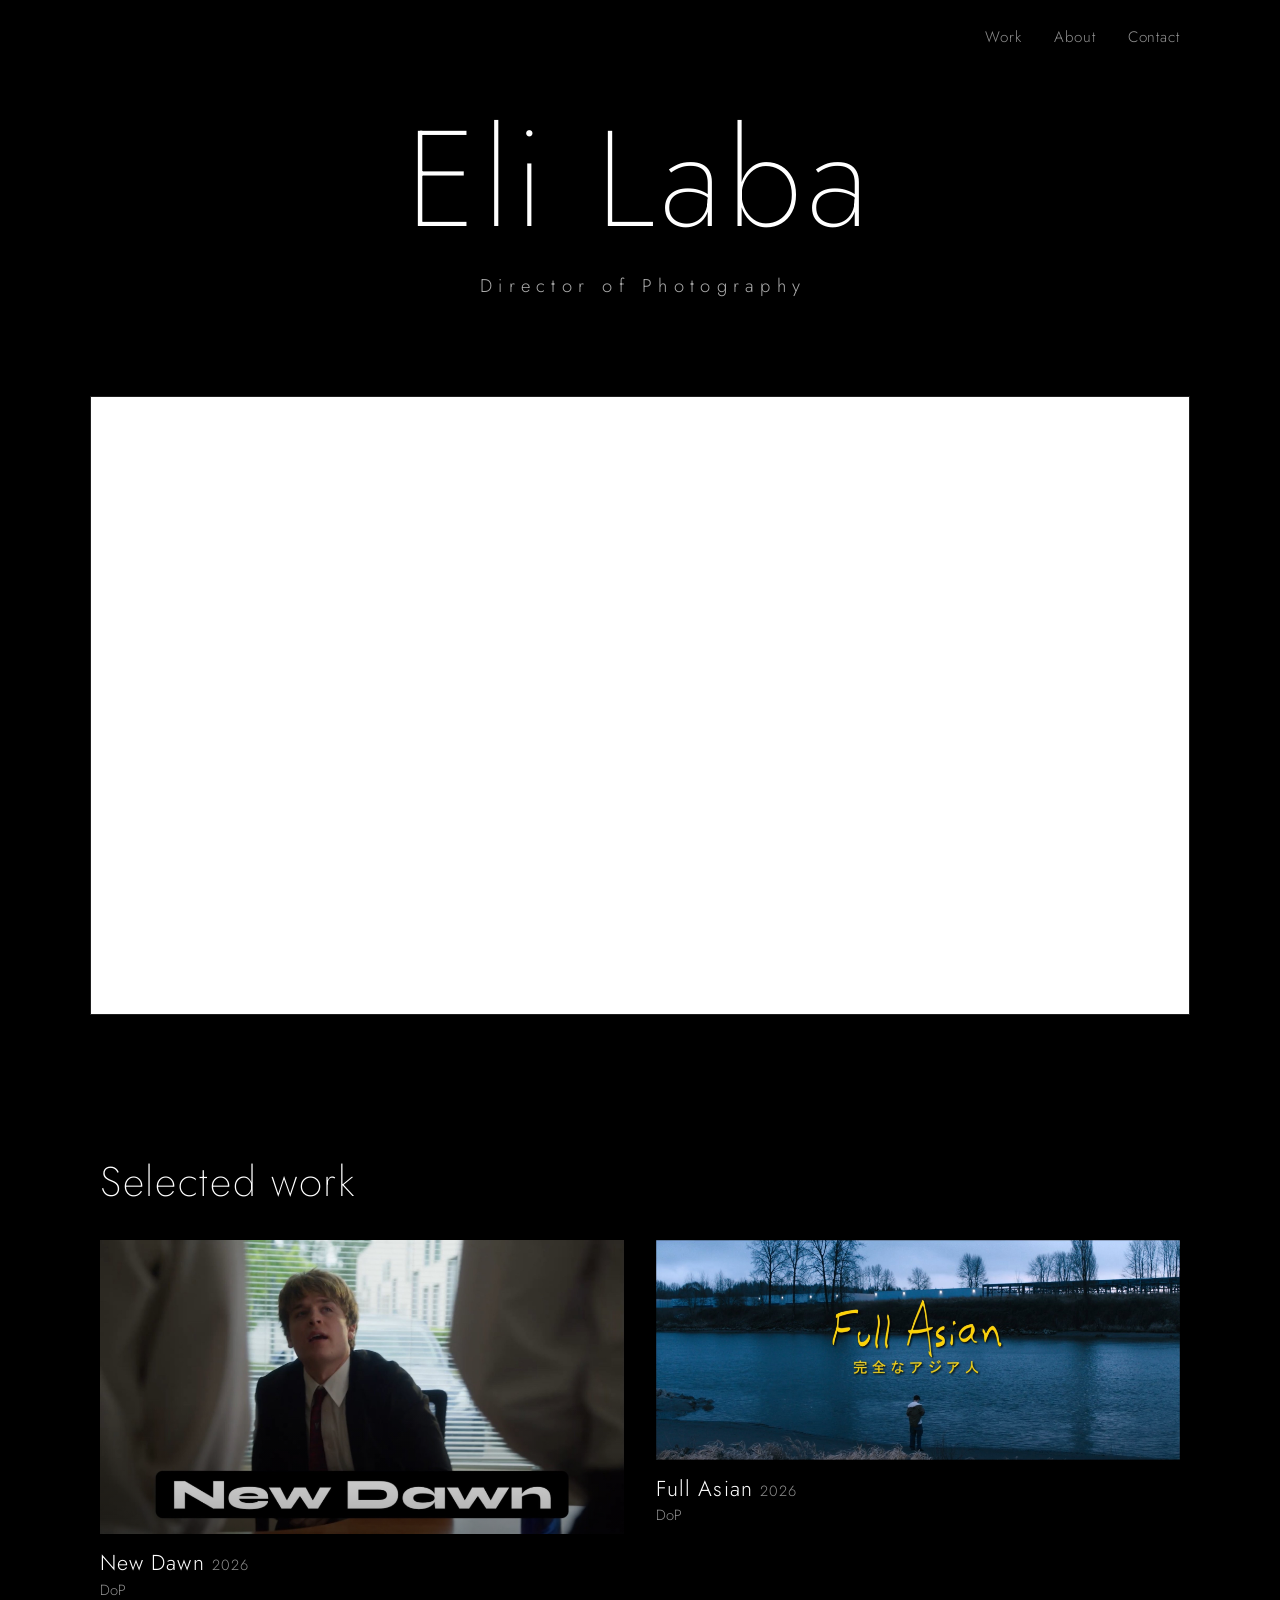
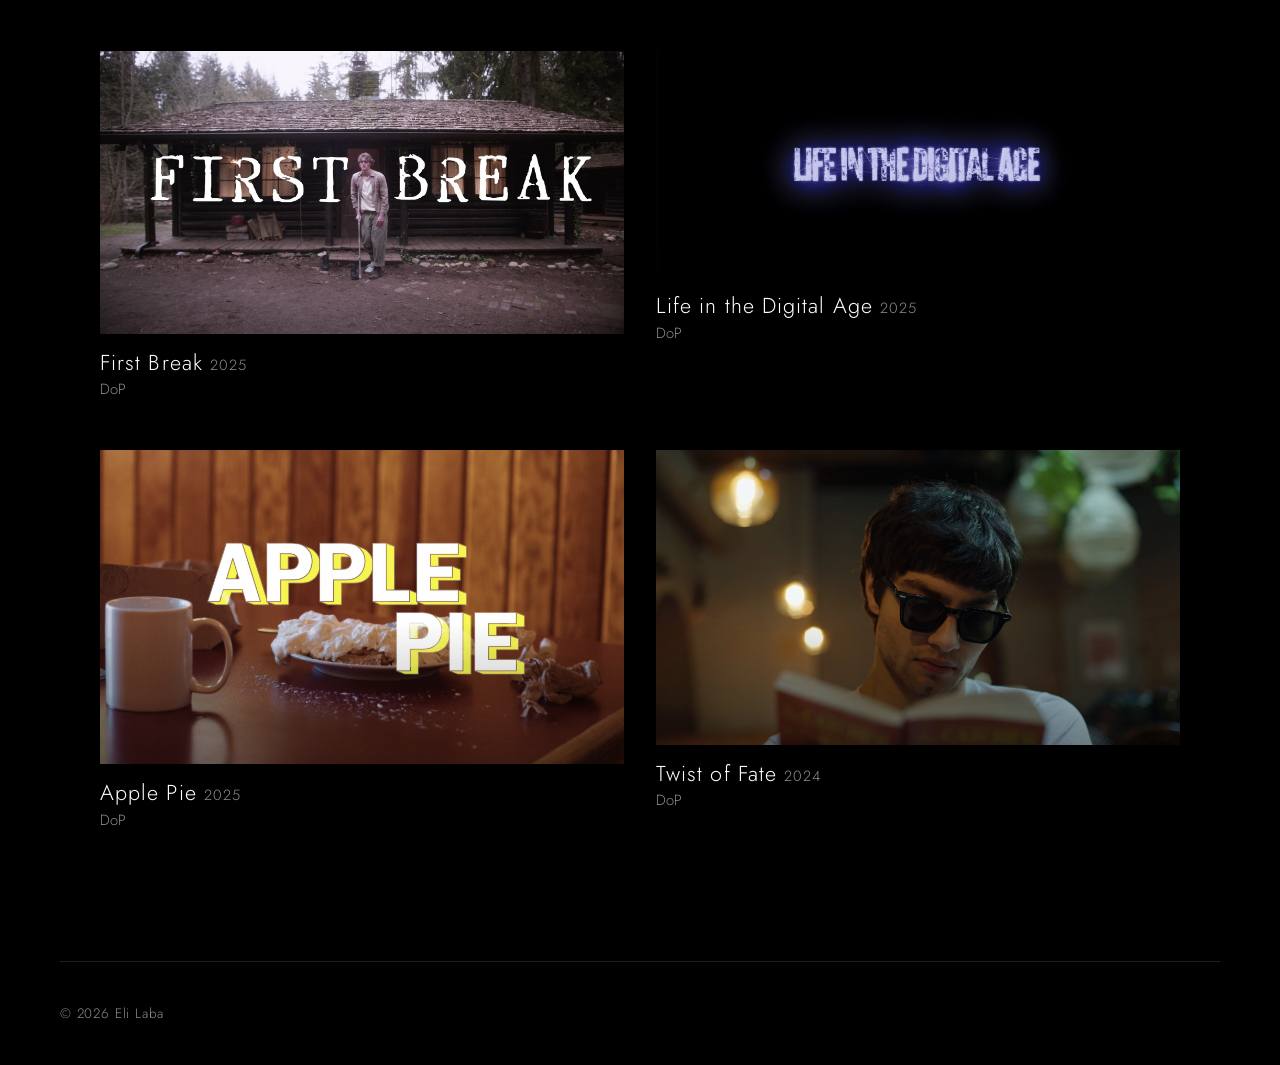
<file: index.html>
<!DOCTYPE html>
<html lang="en">
<head>
<meta charset="utf-8">
<meta name="viewport" content="width=device-width, initial-scale=1, viewport-fit=cover">
<meta name="color-scheme" content="dark">
<meta name="theme-color" content="#000000">
<title>Eli Laba — Cinematographer</title>
<link rel="preconnect" href="https://fonts.googleapis.com">
<link rel="preconnect" href="https://fonts.gstatic.com" crossorigin>
<link href="https://fonts.googleapis.com/css2?family=Jost:wght@200;300;400&display=swap" rel="stylesheet">
<link rel="stylesheet" href="style.css">
</head>
<body data-page="home">
<nav id="nav" aria-label="Main"></nav>
<header class="opening" id="top">
  <div class="title"><h1 id="name">Eli Laba</h1><p class="sub" id="role">Cinematographer</p></div>
  <div class="reel" id="reel" role="region" aria-label="Demo reel"></div>
</header>
<main class="wrap">
  <section id="work" aria-labelledby="wt"><h2 id="wt" class="reveal">Selected work</h2><div class="work" id="grid"></div></section>
</main>
<footer class="foot wrap" id="foot"></footer>
<script src="site.js"></script>
</body>
</html>
</file>
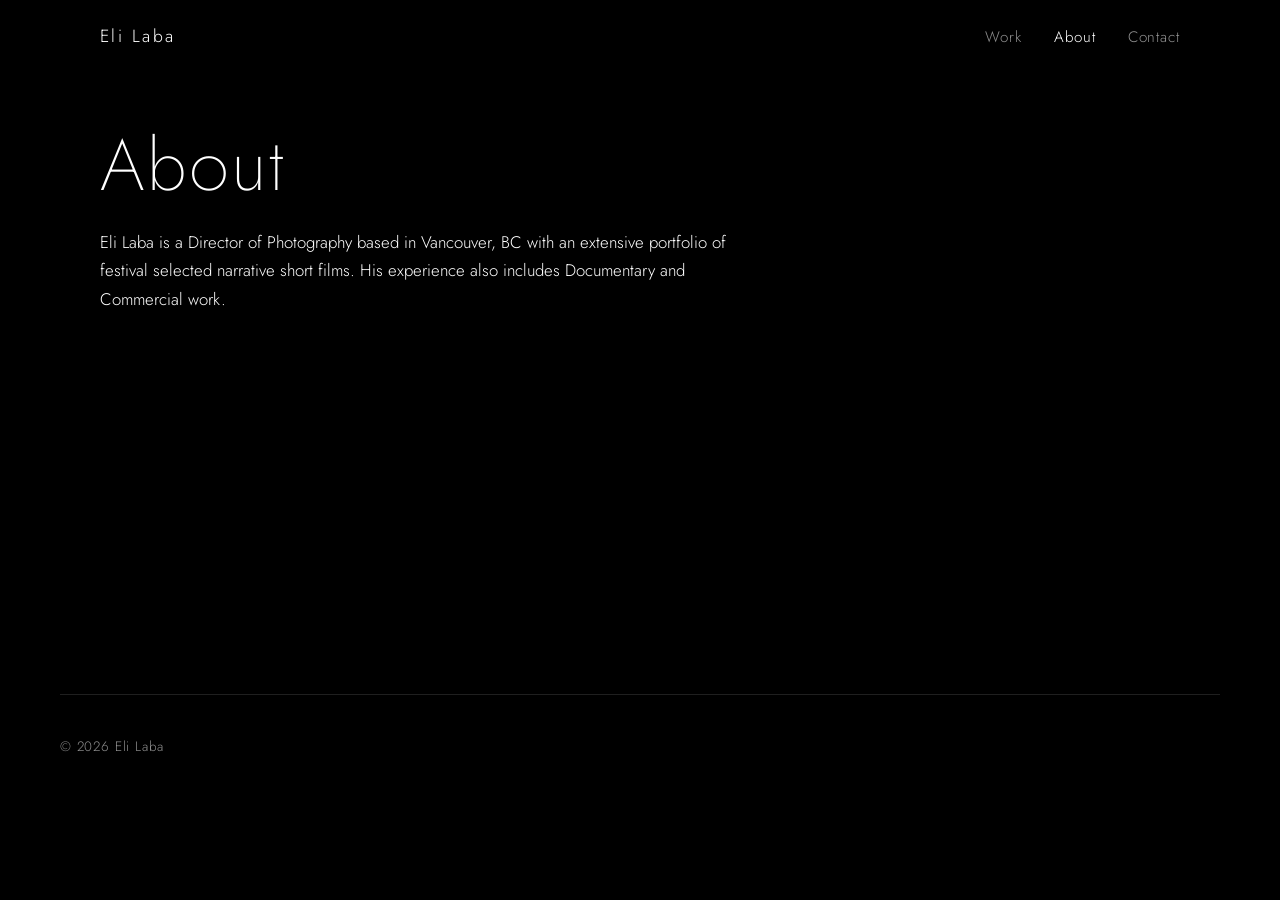
<file: about.html>
<!DOCTYPE html>
<html lang="en">
<head>
<meta charset="utf-8">
<meta name="viewport" content="width=device-width, initial-scale=1, viewport-fit=cover">
<meta name="color-scheme" content="dark">
<meta name="theme-color" content="#000000">
<title>About — Eli Laba</title>
<link rel="preconnect" href="https://fonts.googleapis.com">
<link rel="preconnect" href="https://fonts.gstatic.com" crossorigin>
<link href="https://fonts.googleapis.com/css2?family=Jost:wght@200;300;400&display=swap" rel="stylesheet">
<link rel="stylesheet" href="style.css">
</head>
<body data-page="about">
<nav id="nav" aria-label="Main"></nav>
<main class="wrap page"><h1 class="pg">About</h1><p class="lead" id="intro"></p><div class="txt" id="txt"></div></main>
<footer class="foot wrap" id="foot"></footer>
<script src="site.js"></script>
</body>
</html>
</file>
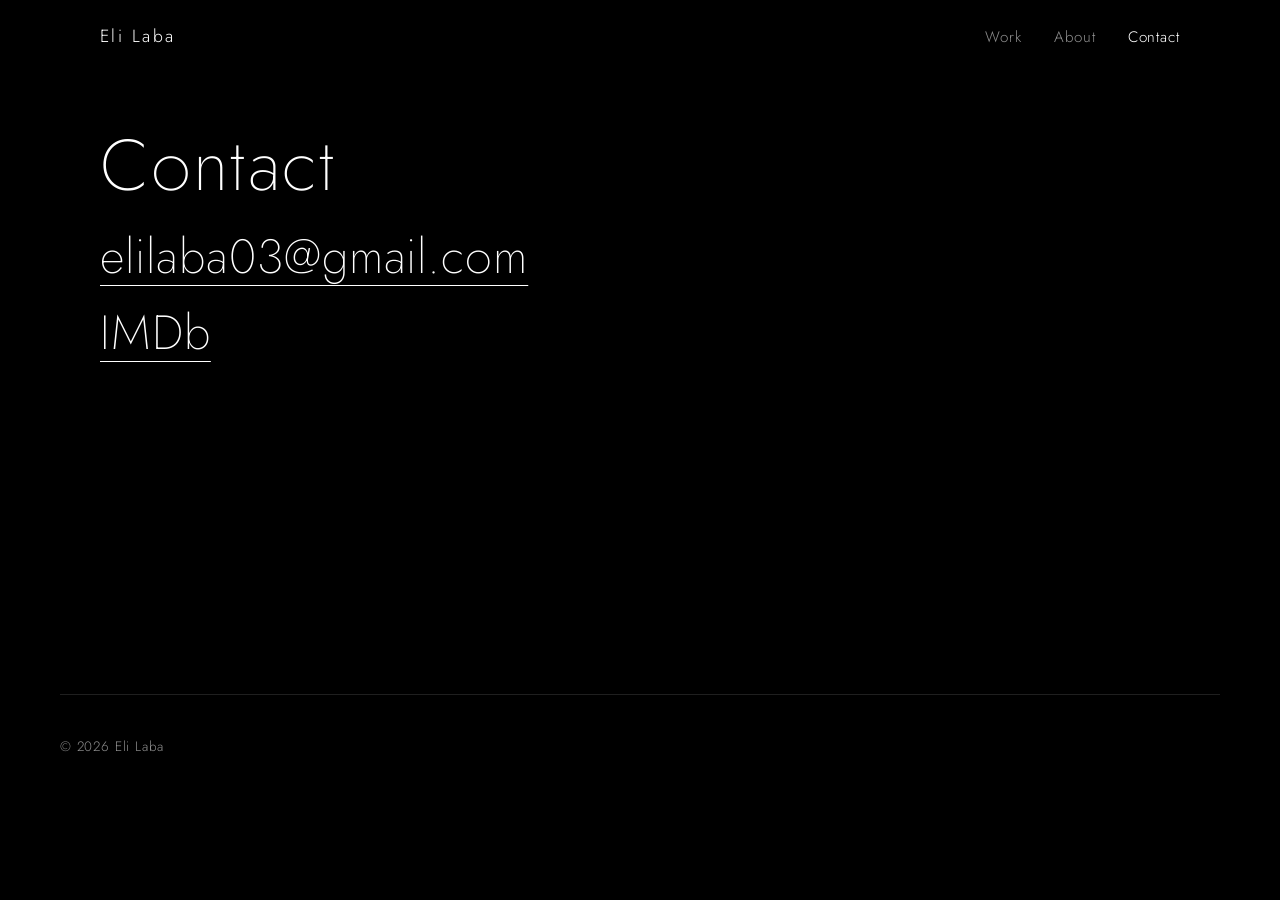
<file: contact.html>
<!DOCTYPE html>
<html lang="en">
<head>
<meta charset="utf-8">
<meta name="viewport" content="width=device-width, initial-scale=1, viewport-fit=cover">
<meta name="color-scheme" content="dark">
<meta name="theme-color" content="#000000">
<title>Contact — Eli Laba</title>
<link rel="preconnect" href="https://fonts.googleapis.com">
<link rel="preconnect" href="https://fonts.gstatic.com" crossorigin>
<link href="https://fonts.googleapis.com/css2?family=Jost:wght@200;300;400&display=swap" rel="stylesheet">
<link rel="stylesheet" href="style.css">
</head>
<body data-page="contact">
<nav id="nav" aria-label="Main"></nav>
<main class="wrap page"><h1 class="pg">Contact</h1><div class="ct"><a id="email" href="#"></a><a id="imdb" href="#" target="_blank" rel="noopener"></a></div></main>
<footer class="foot wrap" id="foot"></footer>
<script src="site.js"></script>
</body>
</html>
</file>
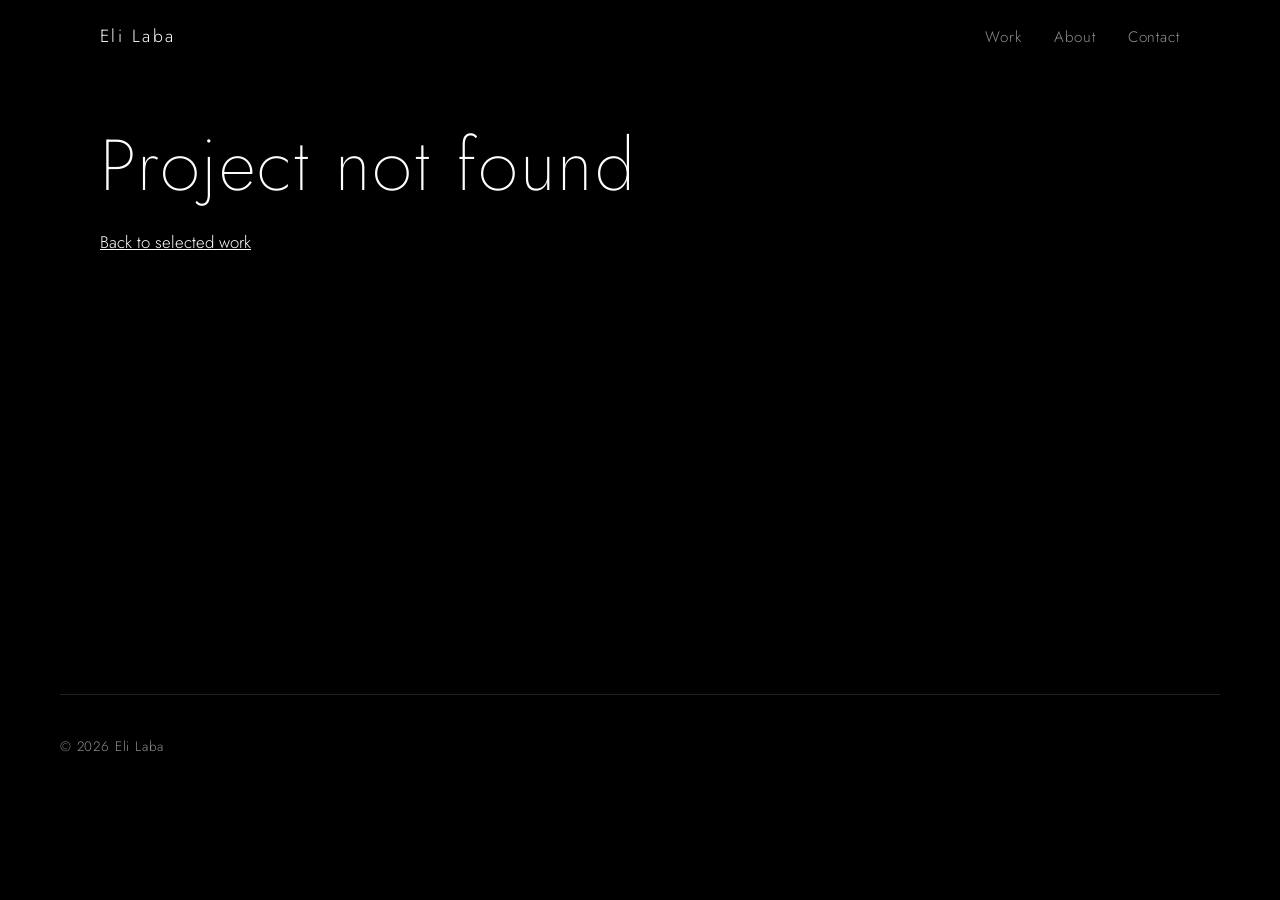
<file: project.html>
<!DOCTYPE html>
<html lang="en">
<head>
<meta charset="utf-8">
<meta name="viewport" content="width=device-width, initial-scale=1, viewport-fit=cover">
<meta name="color-scheme" content="dark">
<meta name="theme-color" content="#000000">
<title>Project — Eli Laba</title>
<link rel="preconnect" href="https://fonts.googleapis.com">
<link rel="preconnect" href="https://fonts.gstatic.com" crossorigin>
<link href="https://fonts.googleapis.com/css2?family=Jost:wght@200;300;400&display=swap" rel="stylesheet">
<link rel="stylesheet" href="style.css">
</head>
<body data-page="project">
<nav id="nav" aria-label="Main"></nav>
<main class="wrap page" id="pj"></main>
<footer class="foot wrap" id="foot"></footer>
<script src="site.js"></script>
</body>
</html>
</file>
<file: style.css>
:root{--ink:#fff;--mute:#8f8f8f;--line:#1f1f1f;--sans:"Jost","Helvetica Neue",Arial,sans-serif;color-scheme:dark}
html{scroll-behavior:smooth;background:#000}
*,*::before,*::after{box-sizing:border-box}
body{margin:0;background:#000;color:var(--ink);font:300 1.05rem/1.7 var(--sans);-webkit-font-smoothing:antialiased}
a{color:inherit}a:focus-visible{outline:1px solid #fff;outline-offset:4px}
.wrap{max-width:1160px;margin:0 auto;padding:0 clamp(1.25rem,4vw,2.5rem)}
nav{position:fixed;top:0;left:0;right:0;z-index:10;padding-top:env(safe-area-inset-top,0px);background:linear-gradient(#000 40%,transparent);opacity:0;pointer-events:none;transition:opacity .6s}
nav.show{opacity:1;pointer-events:auto}
nav .in{display:flex;justify-content:space-between;align-items:baseline;max-width:1160px;margin:0 auto;padding:1.4rem clamp(1.25rem,4vw,2.5rem)}
nav .links{display:flex;gap:2rem;font-size:.95rem;letter-spacing:.06em}
nav a{text-decoration:none;color:var(--mute);transition:color .25s}
nav a:hover,nav a[aria-current]{color:#fff}
[data-page=home] nav:not(.scrolled) a.me{opacity:0;pointer-events:none}
nav a.me{transition:opacity .6s;color:#fff;font-weight:300;font-size:1.1rem;letter-spacing:.14em}
.opening{padding:env(safe-area-inset-top,0px) clamp(1.25rem,4vw,2.5rem) 7rem;will-change:opacity}
.title{min-height:44svh;display:flex;flex-direction:column;align-items:center;justify-content:center;text-align:center;padding:3rem 0 2rem}
.title h1{margin:0;font:200 clamp(3rem,11vw,8.5rem)/1 var(--sans);letter-spacing:.04em;animation:rise 1.4s cubic-bezier(.2,.7,.2,1) both}
.title .sub{margin:1.4rem 0 0;font-weight:300;font-size:clamp(.9rem,1.7vw,1.15rem);letter-spacing:.34em;text-indent:.34em;color:#aaa;animation:rise 1.4s .25s cubic-bezier(.2,.7,.2,1) both}
@keyframes rise{from{opacity:0;transform:translateY(12px)}to{opacity:1;transform:none}}
.reel{max-width:1100px;margin:0 auto;aspect-ratio:16/9;background:#000;border:1px solid var(--line);position:relative;overflow:hidden;animation:rise 1.4s .5s cubic-bezier(.2,.7,.2,1) both}
.reel iframe{position:absolute;inset:0;width:100%;height:100%;border:0}
.reel .ph{position:absolute;inset:0;display:flex;flex-direction:column;align-items:center;justify-content:center;gap:1rem;text-decoration:none;color:#bbb;font-size:.95rem;letter-spacing:.08em}
.reel .play{width:4.2rem;height:4.2rem;border:1px solid rgba(255,255,255,.5);border-radius:50%;display:grid;place-items:center;transition:transform .25s}
.reel .play::after{content:"";margin-left:.25rem;border-left:1rem solid #fff;border-top:.62rem solid transparent;border-bottom:.62rem solid transparent}
.reel a.ph:hover .play{transform:scale(1.06)}
h2{font:200 clamp(1.8rem,3.5vw,2.6rem)/1.1 var(--sans);letter-spacing:.04em;margin:0 0 2.2rem}
h1.pg{font:200 clamp(2.4rem,6vw,4.5rem)/1.05 var(--sans);letter-spacing:.03em;margin:0 0 1.5rem}
main.page{padding-top:8rem;min-height:70svh}
#work{padding-top:2rem}
.work{display:grid;grid-template-columns:repeat(2,1fr);gap:3rem 2rem;padding-bottom:4rem}
.work .wide{grid-column:1/-1}
.work a{text-decoration:none;display:block}
.frame{position:relative;overflow:hidden;background-size:cover;background-position:center;transition:transform .4s}
.work .frame::after{content:"";position:absolute;inset:0;background:linear-gradient(to top,rgba(0,0,0,.35),transparent 45%)}
.work a:hover .frame{transform:scale(.985)}
.work h3{margin:1rem 0 .1rem;font:300 1.35rem/1.2 var(--sans);letter-spacing:.05em}
.work h3 span,.meta{color:var(--mute);font-size:.92rem}
.meta{margin:0}
.reveal{opacity:0;transform:translateY(24px);transition:opacity 1s,transform 1s cubic-bezier(.2,.7,.2,1)}
.reveal.in{opacity:1;transform:none}
.meta2{display:flex;flex-wrap:wrap;gap:.3rem 2rem;margin:0 0 2rem;color:var(--mute);font-size:.95rem;letter-spacing:.05em}
.desc,.lead,.txt p{max-width:38em;margin:0 0 1.2rem}
.lead{font-size:1.5rem;line-height:1.5;font-weight:200}
.stills{display:grid;grid-template-columns:repeat(2,1fr);gap:1.25rem;margin:3rem 0}
.stills .frame:first-child{grid-column:1/-1}
.pn{display:flex;justify-content:space-between;gap:2rem;padding:2rem 0;border-top:1px solid var(--line);color:var(--mute);font-size:.95rem}
.pn a{text-decoration:none;transition:color .25s}.pn a:hover{color:#fff}
.ct{display:flex;flex-direction:column;align-items:flex-start;gap:1.2rem}
.ct a{font:200 clamp(1.5rem,4.5vw,3rem)/1.2 var(--sans);letter-spacing:.02em;text-decoration-thickness:1px;text-underline-offset:.25em;overflow-wrap:anywhere}
.ct a:hover{color:var(--mute)}
.foot{margin-top:4rem;padding:2.5rem 0;border-top:1px solid var(--line);color:var(--mute);font-size:.85rem;letter-spacing:.06em}
@media (max-width:760px){.work,.stills{grid-template-columns:1fr}nav .links{gap:1.1rem}.opening{padding-bottom:5rem}.pn{flex-direction:column;gap:1rem}}
@media (prefers-reduced-motion:reduce){html{scroll-behavior:auto}.title h1,.title .sub,.reel{animation:none}.reveal{opacity:1;transform:none;transition:none}.frame,nav{transition:none}}
</file>
